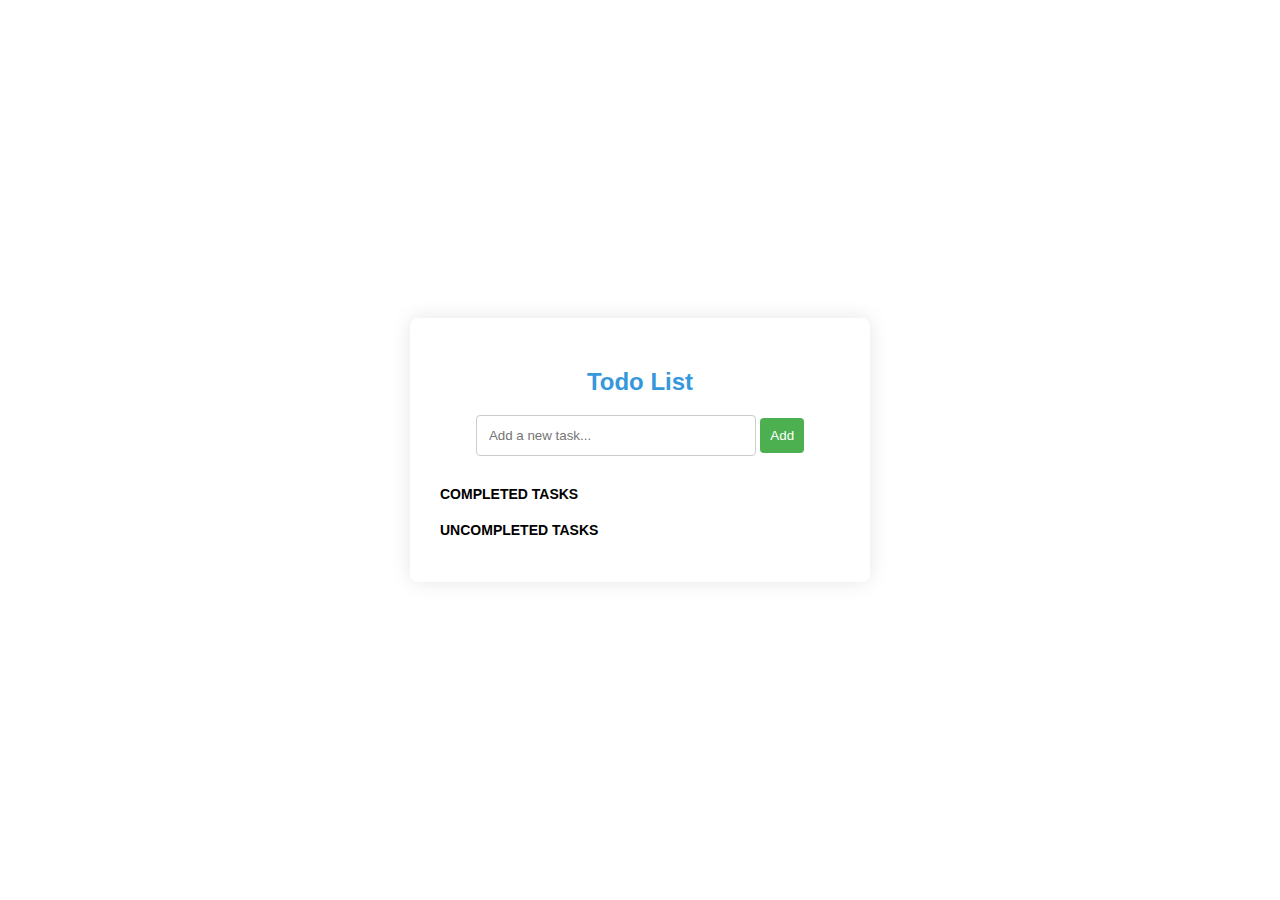
<file: index.html>
<!DOCTYPE html>
<html lang="en">
  <head>
    <meta charset="UTF-8" />
    <meta name="viewport" content="width=device-width, initial-scale=1.0" />
    <link rel="stylesheet" href="style.css" />
    <title>Styled Todo List</title>
  </head>
  <body>
    <div class="todo-container">
      <h2>Todo List</h2>
      <input type="text" id="taskInput" placeholder="Add a new task..." />
      <button id="addtask">Add</button>

      <div class="completed-section">
        <h3>Completed Tasks</h3>
        <ul id="completedTasks">
          <!-- Completed tasks will be dynamically added here -->
        </ul>
      </div>

      <div class="uncompleted-section">
        <h3>Uncompleted Tasks</h3>
        <ul id="uncompletedTasks">
          <!-- Uncompleted tasks will be dynamically added here -->
        </ul>
      </div>
    </div>

    <script src="index.js"></script>
  </body>
</html>
</file>
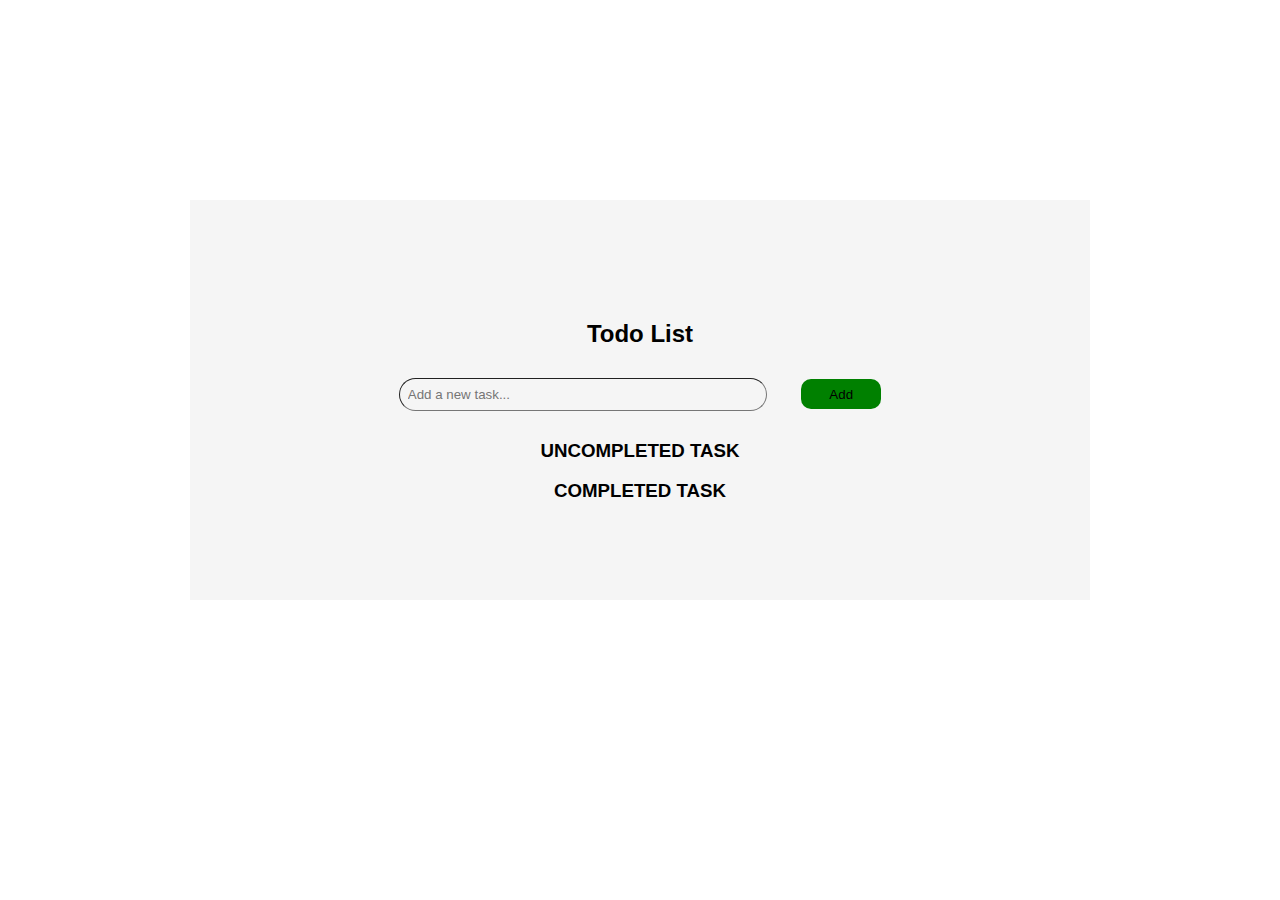
<file: todo.html>
<!DOCTYPE html>
<html lang="en">
<head>
    <meta charset="UTF-8">
    <meta name="viewport" content="width=device-width, initial-scale=1.0">
    <title>Todo List</title>
    <style>
        body {
            font-family: Arial, sans-serif;
            margin: 100px;
            /* background-color: aqua; */
            margin-top: 200px;

        }

        #todoList {
            /* max-width: 300px; */
            margin: 0 auto;
            background-color: whitesmoke;
            width: 700px;
            text-align: center;
            height: 200px;
            padding: 100px;
        }

        input[type="text"] {
            width: 350px;
            padding: 8px;
            margin: 10px 0;
            background-color: transparent;
            border-radius: 20px;
            border-width: 1px;
    
        }

        ul {
            list-style-type: none;
            padding: 0;
        }

        li {
            display: flex;
            justify-content: space-between;
            align-items: center;
            border-bottom: 1px solid #ddd;
            padding: 8px;
        }

        .deleteButton, .completeButton, .uncompleteButton {
            cursor: pointer;
            color: white;
            margin-left: 10px;
            background-color: green;
            height: 10px;
            text-align: center;
            padding: 10px;

        }

        .completed {
            text-decoration: line-through;
            color: #808080;
        }
    </style>
</head>
<body>
    <div id="todoList">
        <h2>Todo List</h2>
        <input type="text" id="taskInput" placeholder="Add a new task...">
        <button onclick="addTask()" style="background-color: green; border: none;border-radius: 10px; width: 80px; margin-left: 30px; height: 30px;">Add</button>

        <h3>UNCOMPLETED TASK</h3>
        <ul id="tasks">
            <!-- Task items will be added dynamically here -->
        </ul>

        <h3>COMPLETED TASK</h3>
        <ul id="completedTasks">
            <!-- Completed task items will be added dynamically here -->
        </ul>
    </div>

    <script>
        const tasksList = document.getElementById("tasks");
        const completedTasksList = document.getElementById("completedTasks");

        function addTask() {
            const taskInput = document.getElementById("taskInput");
            const taskText = taskInput.value.trim();

            if (taskText === "") {
                //alert("Please enter a task!");
                return;
            }

            // Create a new task item
            const li = document.createElement("li");
            li.innerHTML = `${taskText} 
                <span class="completeButton" onclick="completeTask(this)">Complete</span>
                 
                <span class="deleteButton" onclick="deleteTask(this)">Delete</span>`;

            // Add the new task to the list
            tasksList.appendChild(li);

            // Clear the input field
            taskInput.value = "";
        }

        function completeTask(element) {
            const listItem = element.parentNode;
            listItem.classList.add("completed");

            // Move the completed task to the completedTasksList
            completedTasksList.appendChild(listItem);
        }

        function uncompleteTask(element) {
            const listItem = element.parentNode;
            listItem.classList.remove("completed");

        //     // Move the uncompleted task back to the tasksList
            tasksList.appendChild(listItem);
        }

        function deleteTask(element) {
            const listItem = element.parentNode;
            
            // Check if the task is in tasksList or completedTasksList
            if (listItem.parentNode === tasksList) {
                tasksList.removeChild(listItem);
            } else {
                completedTasksList.removeChild(listItem);
            }
        }
    </script>
</body>
</html>
</file>
<file: style.css>
body {
  font-family: "Segoe UI", Tahoma, Geneva, Verdana, sans-serif;
  background-color: #ffffff;
  margin: 0;
  display: flex;
  align-items: center;
  justify-content: center;
  height: 100vh;
}

.todo-container {
  background-color: #ffffff;
  border-radius: 8px;
  box-shadow: 0 0 20px rgba(0, 0, 0, 0.1);
  padding: 30px;
  width: 400px;
  text-align: center;
}

h2 {
  color: #3498db;
}

input[type="text"] {
  width: 70%;
  padding: 12px;
  box-sizing: border-box;
  border: 1px solid #ccc;
  border-radius: 4px;
  margin-bottom: 10px;
}

button {
  padding: 10px;
  background-color: #4caf50;
  color: #fff;
  border: none;
  border-radius: 4px;
  cursor: pointer;
}

ul {
  list-style: none;
  padding: 0;
  margin: 0;
}

li {
  display: flex;
  justify-content: space-between;
  align-items: center;
  padding: 12px;
  border-bottom: 1px solid #ccc;
}

.completed {
  text-decoration: line-through;
  color: #888;
}

.completed-section,
.uncompleted-section {
  margin-top: 20px;
}

.completed-section h3,
.uncompleted-section h3 {
  text-align: left;
  font-size: 14px;
  text-transform: uppercase;
}
</file>
